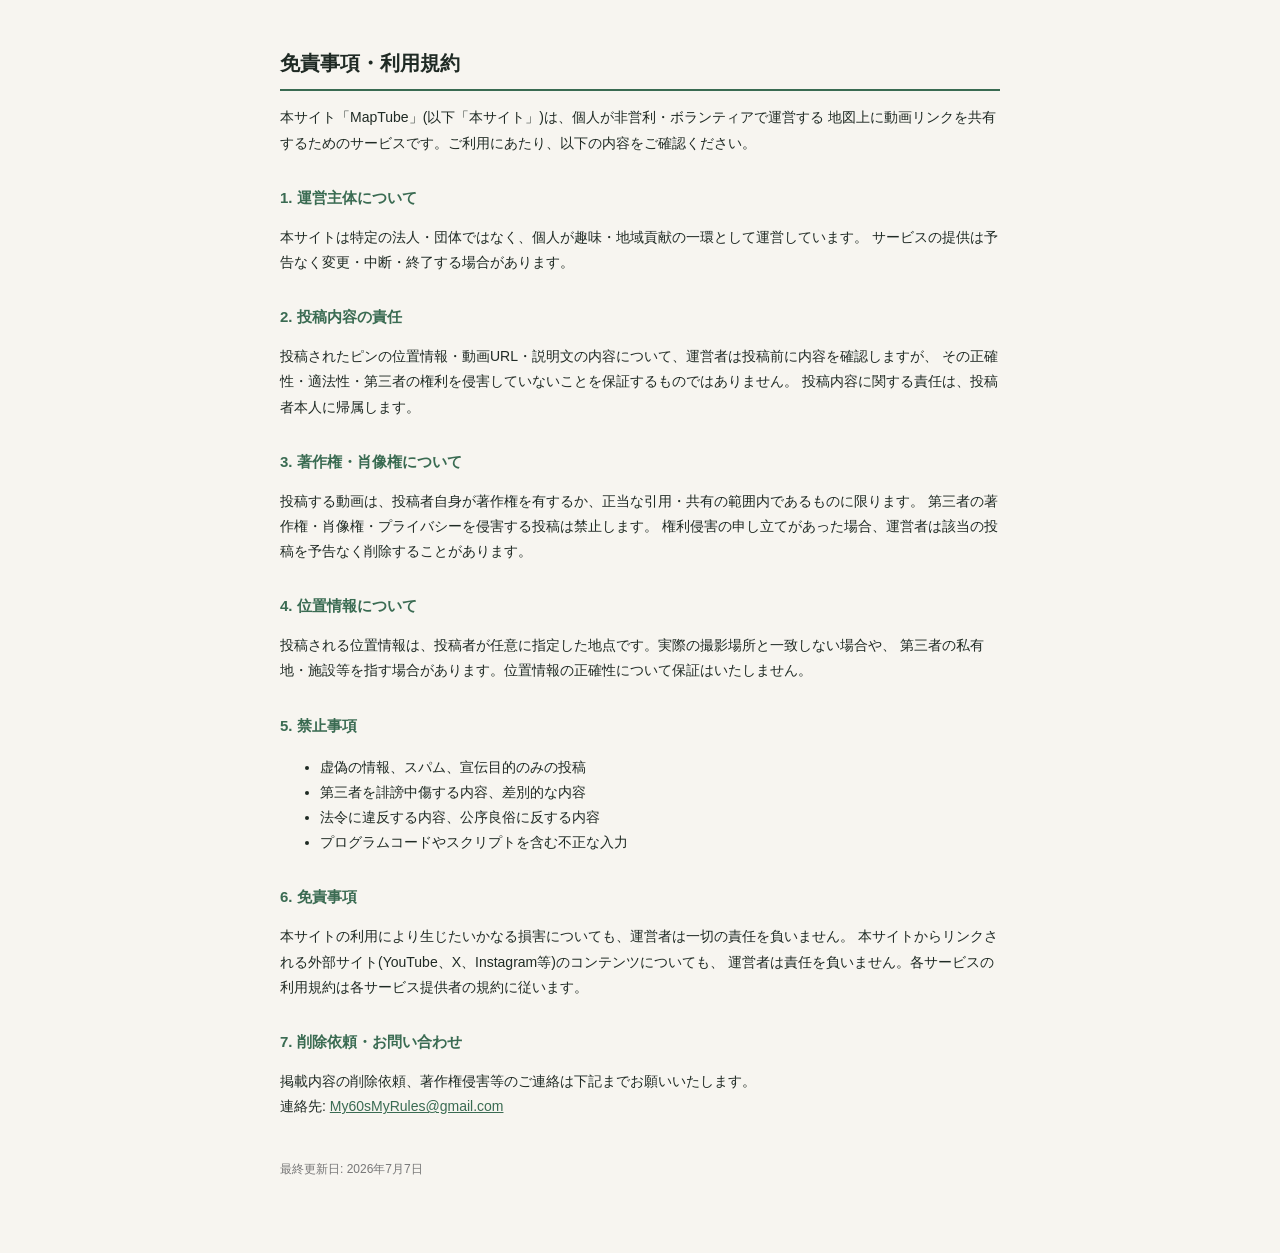
<file: disclaimer.html>
<!DOCTYPE html>
<html lang="ja">
<head>
<meta charset="UTF-8">
<meta name="viewport" content="width=device-width, initial-scale=1.0">
<title>免責事項 | MapTube</title>
<style>
  body{
    font-family:"Hiragino Sans","Yu Gothic",sans-serif;
    color:#1f2a24;
    background:#f7f5f0;
    max-width:720px;
    margin:0 auto;
    padding:32px 20px 60px;
    line-height:1.8;
  }
  h1{font-size:20px; border-bottom:2px solid #3a6b52; padding-bottom:8px;}
  h2{font-size:15px; margin-top:28px; color:#3a6b52;}
  p, li{font-size:14px;}
  a{color:#3a6b52;}
  .updated{font-size:12px; color:#777; margin-top:40px;}
</style>
</head>
<body>

<h1>免責事項・利用規約</h1>

<p>
本サイト「MapTube」(以下「本サイト」)は、個人が非営利・ボランティアで運営する
地図上に動画リンクを共有するためのサービスです。ご利用にあたり、以下の内容をご確認ください。
</p>

<h2>1. 運営主体について</h2>
<p>
本サイトは特定の法人・団体ではなく、個人が趣味・地域貢献の一環として運営しています。
サービスの提供は予告なく変更・中断・終了する場合があります。
</p>

<h2>2. 投稿内容の責任</h2>
<p>
投稿されたピンの位置情報・動画URL・説明文の内容について、運営者は投稿前に内容を確認しますが、
その正確性・適法性・第三者の権利を侵害していないことを保証するものではありません。
投稿内容に関する責任は、投稿者本人に帰属します。
</p>

<h2>3. 著作権・肖像権について</h2>
<p>
投稿する動画は、投稿者自身が著作権を有するか、正当な引用・共有の範囲内であるものに限ります。
第三者の著作権・肖像権・プライバシーを侵害する投稿は禁止します。
権利侵害の申し立てがあった場合、運営者は該当の投稿を予告なく削除することがあります。
</p>

<h2>4. 位置情報について</h2>
<p>
投稿される位置情報は、投稿者が任意に指定した地点です。実際の撮影場所と一致しない場合や、
第三者の私有地・施設等を指す場合があります。位置情報の正確性について保証はいたしません。
</p>

<h2>5. 禁止事項</h2>
<ul>
  <li>虚偽の情報、スパム、宣伝目的のみの投稿</li>
  <li>第三者を誹謗中傷する内容、差別的な内容</li>
  <li>法令に違反する内容、公序良俗に反する内容</li>
  <li>プログラムコードやスクリプトを含む不正な入力</li>
</ul>

<h2>6. 免責事項</h2>
<p>
本サイトの利用により生じたいかなる損害についても、運営者は一切の責任を負いません。
本サイトからリンクされる外部サイト(YouTube、X、Instagram等)のコンテンツについても、
運営者は責任を負いません。各サービスの利用規約は各サービス提供者の規約に従います。
</p>

<h2>7. 削除依頼・お問い合わせ</h2>
<p>
掲載内容の削除依頼、著作権侵害等のご連絡は下記までお願いいたします。<br>
連絡先: <a href="mailto:My60sMyRules@gmail.com">My60sMyRules@gmail.com</a>
</p>

<p class="updated">最終更新日: 2026年7月7日</p>

</body>
</html>
</file>
